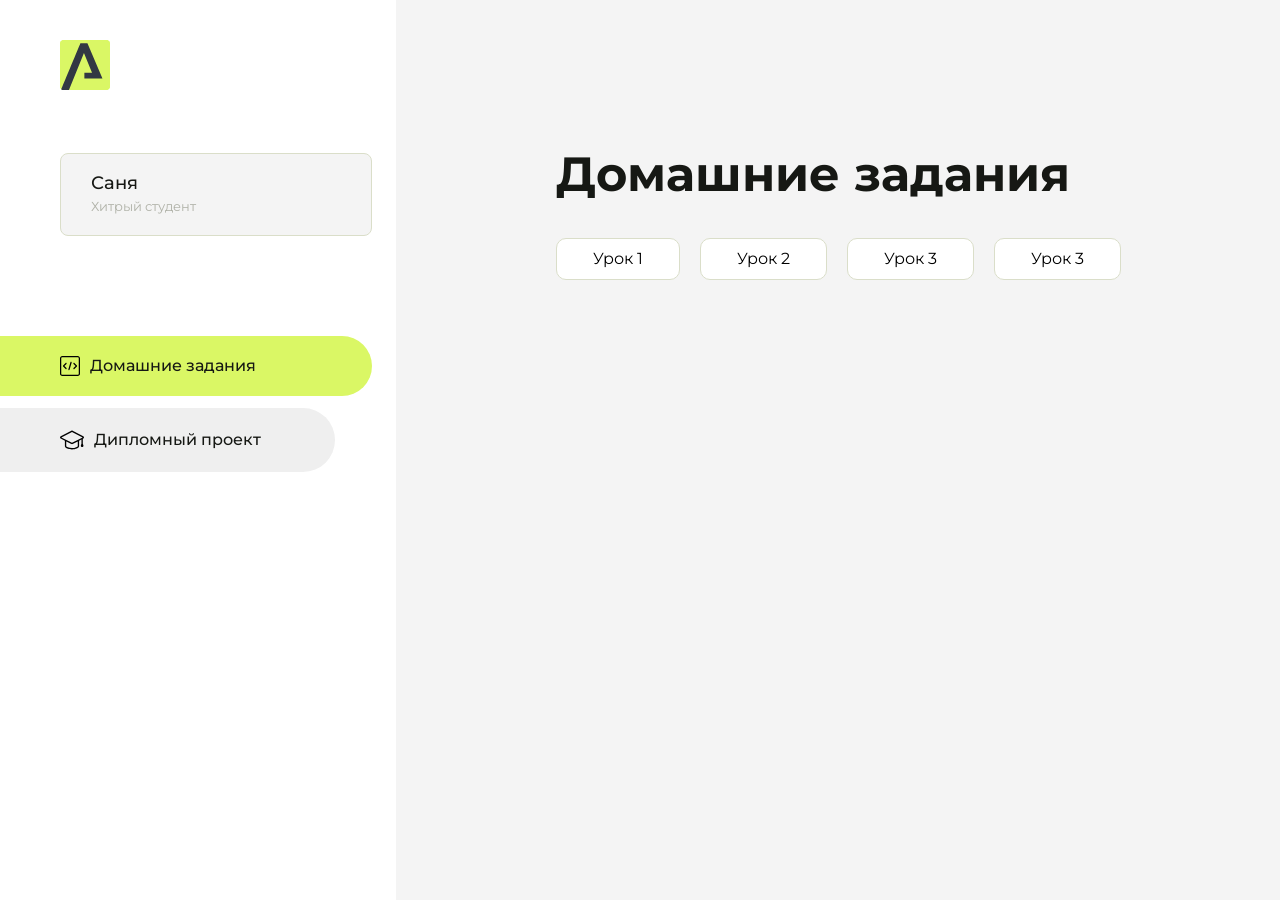
<file: index.html>
<!DOCTYPE html>
<html lang="en">
<head>
    <meta charset="UTF-8">
    <meta name="viewport" content="width=device-width, initial-scale=1.0">
    <title>Домашняя работа</title>
    <link rel="shortcut icon" href="src/logo.ico" type="image/x-icon">
    <link rel="preconnect" href="https://fonts.googleapis.com">
    <link rel="preconnect" href="https://fonts.gstatic.com" crossorigin>
    <link href="https://fonts.googleapis.com/css2?family=Montserrat:wght@400;500;700&family=Rubik:wght@500&display=swap"
          rel="stylesheet">
    <link rel="stylesheet" href="src/style.css">
</head>
<body id="body">
<div class="overlay" id="overlay"></div>
<div class="layout">
    <div class="burger" id="burger">
        <svg viewBox="0 0 24 24" fill="none" xmlns="http://www.w3.org/2000/svg">
            <g id="SVGRepo_bgCarrier" stroke-width="0"></g>
            <g id="SVGRepo_tracerCarrier" stroke-linecap="round" stroke-linejoin="round"></g>
            <g id="SVGRepo_iconCarrier">
                <path d="M4 18L20 18" stroke="#DAF765" stroke-width="2" stroke-linecap="round"></path>
                <path d="M4 12L20 12" stroke="#DAF765" stroke-width="2" stroke-linecap="round"></path>
                <path d="M4 6L20 6" stroke="#DAF765" stroke-width="2" stroke-linecap="round"></path>
            </g>
        </svg>
    </div>
    <aside class="sidebar" id="sidebar">
        <div class="sidebar__inner">
            <div class="logo">
                <svg width="50" height="50" viewBox="0 0 50 50" fill="none" xmlns="http://www.w3.org/2000/svg">
                    <g clip-path="url(#clip0_513_74730)">
                        <path d="M46.17 -0.257004H3.83C1.57281 -0.257004 -0.257 1.57281 -0.257 3.83V46.17C-0.257 48.4272 1.57281 50.257 3.83 50.257H46.17C48.4272 50.257 50.257 48.4272 50.257 46.17V3.83C50.257 1.57281 48.4272 -0.257004 46.17 -0.257004Z"
                              fill="#DAF765"/>
                        <path d="M24.375 38.4H42.461L27.441 3.1585H20.4355C20.4355 3.1585 6.7895 35.881 1.1945 49.294C2.015 50.0275 3.0945 50.257 3.6945 50.257H8.8445L23.954 13.07L32.0465 32.8285H24.375V38.4Z"
                              fill="#323843"/>
                    </g>
                    <defs>
                        <clipPath id="clip0_513_74730">
                            <rect width="50" height="50" fill="white"/>
                        </clipPath>
                    </defs>
                </svg>
            </div>
            <div class="sidebar__user">
                <div class="sidebar__name">Саня</div>
                <div class="sidebar__text">Хитрый студент</div>
            </div>
            <div class="sidebar__tabs">
                <div class="sidebar__item">
                    <button class="sidebar__button active" id="tasks">
                        <svg xmlns="http://www.w3.org/2000/svg" width="20" height="20" viewBox="0 0 20 20" fill="none">
                            <g clip-path="url(#clip0_704_74543)">
                                <path d="M17.7083 20H2.29167C1.0275 20 0 18.9725 0 17.7083V2.29167C0 1.0275 1.0275 0 2.29167 0H17.7083C18.9725 0 20 1.0275 20 2.29167V17.7083C20 18.9725 18.9725 20 17.7083 20ZM2.29167 1.25C1.7175 1.25 1.25 1.7175 1.25 2.29167V17.7083C1.25 18.2825 1.7175 18.75 2.29167 18.75H17.7083C18.2825 18.75 18.75 18.2825 18.75 17.7083V2.29167C18.75 1.7175 18.2825 1.25 17.7083 1.25H2.29167Z"
                                      fill="black"/>
                                <path d="M6.04167 13.125C5.88167 13.125 5.72167 13.0642 5.6 12.9417L3.1 10.4417C2.85583 10.1975 2.85583 9.80167 3.1 9.5575L5.6 7.0575C5.84417 6.81333 6.24 6.81333 6.48417 7.0575C6.72833 7.30167 6.72833 7.6975 6.48417 7.94167L4.42583 10L6.48417 12.0583C6.72833 12.3025 6.72833 12.6983 6.48417 12.9425C6.36167 13.0642 6.20167 13.125 6.04167 13.125Z"
                                      fill="black"/>
                                <path d="M8.95833 14.1667C8.9 14.1667 8.84 14.1583 8.78167 14.1417C8.45083 14.0442 8.26083 13.6967 8.35833 13.3658L10.4417 6.28251C10.5392 5.95084 10.8892 5.76417 11.2175 5.85917C11.5483 5.95667 11.7383 6.30417 11.6408 6.63501L9.5575 13.7183C9.47833 13.9908 9.22833 14.1667 8.95833 14.1667Z"
                                      fill="black"/>
                                <path d="M13.9583 13.125C13.7983 13.125 13.6383 13.0642 13.5167 12.9417C13.2725 12.6975 13.2725 12.3017 13.5167 12.0575L15.575 9.99916L13.5167 7.94083C13.2725 7.69666 13.2725 7.30083 13.5167 7.05666C13.7608 6.81249 14.1567 6.81249 14.4008 7.05666L16.9008 9.55666C17.145 9.80083 17.145 10.1967 16.9008 10.4408L14.4008 12.9408C14.2783 13.0642 14.1183 13.125 13.9583 13.125Z"
                                      fill="black"/>
                            </g>
                            <defs>
                                <clipPath id="clip0_704_74543">
                                    <rect width="20" height="20" fill="white"/>
                                </clipPath>
                            </defs>
                        </svg>
                        <span>Домашние задания</span></button>
                </div>
                <div class="sidebar__item">
                    <button class="sidebar__button" id="diplom">
                        <svg xmlns="http://www.w3.org/2000/svg" width="24" height="24" viewBox="0 0 24 24" fill="none">
                            <g clip-path="url(#clip0_704_74553)">
                                <path d="M23.2628 10.5971C23.7176 10.365 24 9.90375 24 9.39337C24 8.883 23.7176 8.42175 23.2628 8.18962L12.6135 2.75362C12.2291 2.55824 11.7705 2.55787 11.3854 2.75399L0.736875 8.19C0.282375 8.42175 0 8.883 0 9.39337C0 9.90375 0.282375 10.365 0.736875 10.5971L4.89038 12.7177V18.2074C4.89038 19.8154 8.412 21.393 12 21.393C15.5884 21.393 19.1096 19.815 19.1096 18.2074V12.7174L21.4609 11.517V15.8017L20.901 17.2305C20.7409 17.6389 20.7934 18.0994 21.0405 18.4616C21.2876 18.8246 21.6979 19.041 22.1366 19.041C22.5754 19.041 22.9852 18.8246 23.2324 18.462C23.4795 18.099 23.532 17.6385 23.3719 17.2301L22.8124 15.8021V10.827L23.2628 10.5971ZM17.7623 18.1721C17.6198 18.6375 15.3491 20.0419 12 20.0419C8.65088 20.0419 6.38025 18.6375 6.2415 18.2074V12.3037L6.23887 12.3019C6.23812 12.057 6.1065 11.8207 5.87325 11.7019L1.3515 9.39337L12 3.95737L22.6489 9.39337L12 14.8294L5.87325 11.7019C5.54063 11.5331 4.6695 11.6674 4.5 12C4.33012 12.3322 4.55813 12.5479 4.89038 12.7177L11.3857 16.0331C11.5781 16.1314 11.7889 16.1805 12 16.1805C12.2107 16.1805 12.4222 16.1314 12.6146 16.0331L17.7593 13.407L17.7623 18.1721Z"
                                      fill="black"/>
                            </g>
                            <defs>
                                <clipPath id="clip0_704_74553">
                                    <rect width="24" height="24" fill="white"/>
                                </clipPath>
                            </defs>
                        </svg>
                        <span>Дипломный проект</span></button>
                </div>
            </div>
        </div>

    </aside>
    <div class="content">
        <div class="container">
            <div class="content__block" id="tasksBlock">
                <div class="content__title">Домашние задания</div>
                <ul class="content__list">
                    <li class="content__list-item">
                        <a href="Hello aroken ru/index.html">Урок 1</a>
                    </li>
                    <li class="content__list-item">
                        <a href="Home work/index.html">Урок 2</a>
                    </li>
                    <li class="content__list-item">
                        <a href="home work table/index.html">Урок 3</a>
                    </li>
                     <li class="content__list-item">
                        <a href="Crfghfgg/index.html">Урок 3</a>
                    </li>
                </ul>
            </div>
            <div class="content__block hidden" id="diplomBlock">
                <div class="content__title">Дипломный проект</div>
                <div class="content__list-diplom">
                    <a href="ПАПКА-С-НОМЕРОМ-УРОКА">Ссылка на ДЗ</a>
                </div>
                <div class="content__decor">
                    <div class="content__decor-text">Давай проверим, чему ты научился!</div>
                    <div class="content__decor-img">
                        <img src="src/decor.png" alt="decor">
                    </div>
                </div>
            </div>
        </div>
    </div>
</div>
<script src="src/index.js"></script>
</body>
</html>
</file>
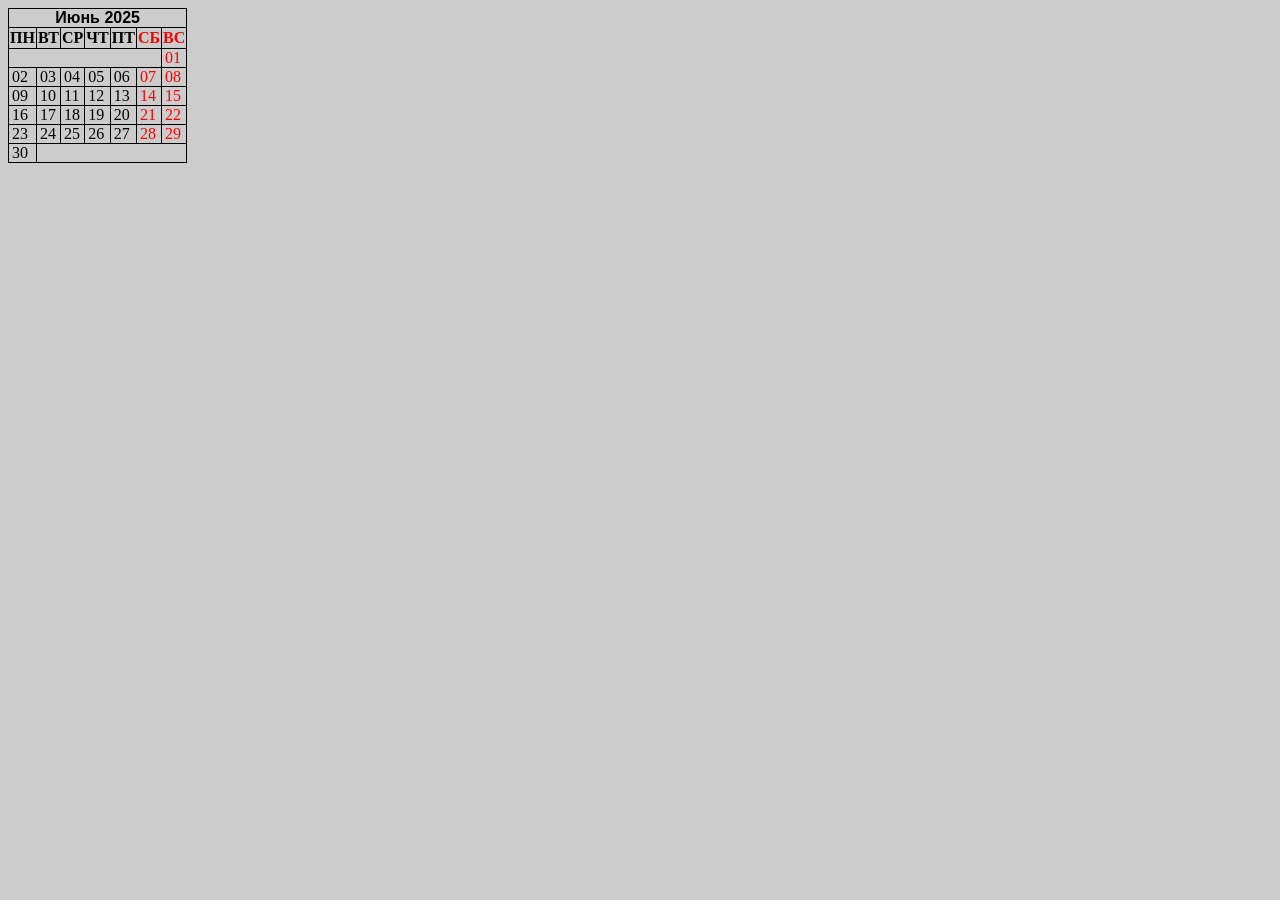
<file: home work table/index.html>
<!DOCTYPE html>
<html lang="ru">
<head>
    <meta charset="UTF-8">
    <meta name="viewport" content="width=device-width, initial-scale=1.0">
    <title>Document</title>
    <link rel="stylesheet" href="./css/style.css">
</head>
<body>
    <table>
        <caption>Июнь 2025</caption>
        <thead>
            <tr>
                <th>ПН</th>
                <th>ВТ</th>
                <th>СР</th>
                <th>ЧТ</th>
                <th>ПТ</th>
                <th class="red">СБ</th>
                <th class="red">ВС</th>
            </tr>
        </thead>
        <tbody>
            <tr>
                <td colspan="6" style="border: none;"></td>
                <td class="red">01</td>
            </tr>
            <tr>
                <td>02</td>
                <td>03</td>
                <td>04</td>
                <td>05</td>
                <td>06</td>
                <td class="red">07</td>
                <td class="red">08</td>
            </tr>
            <tr>
                <td>09</td>
                <td>10</td>
                <td>11</td>
                <td>12</td>
                <td>13</td>
                <td class="red">14</td>
                <td class="red">15</td>
            </tr>
            <tr>
                <td>16</td>
                <td>17</td>
                <td>18</td>
                <td>19</td>
                <td>20</td>
                <td class="red">21</td>
                <td class="red">22</td>
                
            </tr>
            <tr>
                <td>23</td>
                <td>24</td>
                <td>25</td>
                <td>26</td>
                <td>27</td>
                <td class="red">28</td>
                <td class="red">29</td>
            </tr>
            <tr>
                <td>30</td>
            </tr>
        </tbody>
    </table>
</body>
</html>
</file>
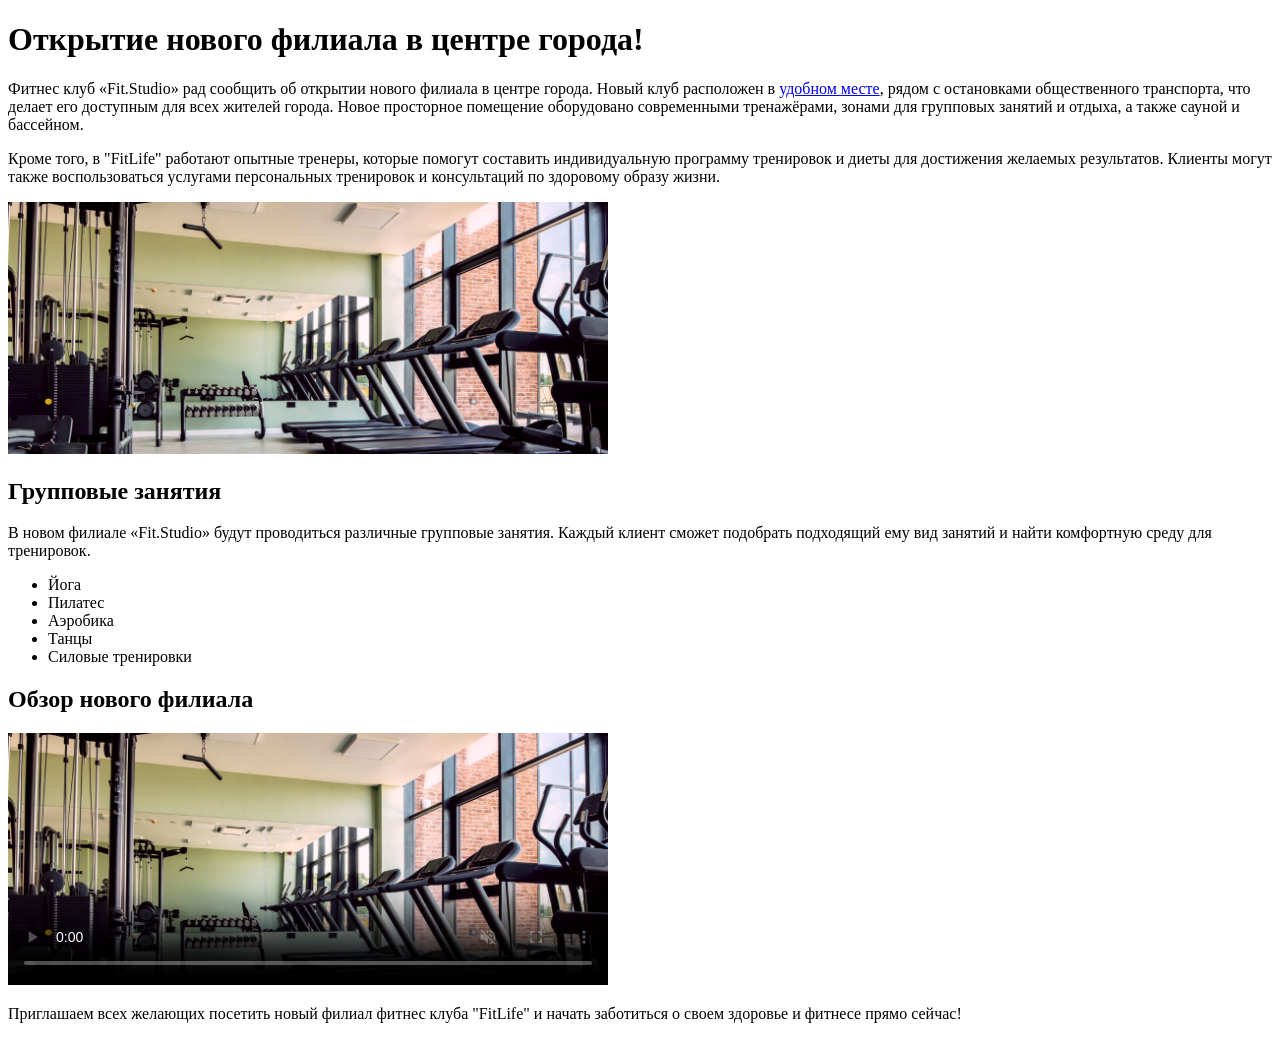
<file: Home work/index.html>
<!DOCTYPE html>
<html lang="ru">
	<head>
		<meta charset="UTF-8" />
		<meta name="viewport" content="width=device-width, initial-scale=1.0" />
		<title>Статья</title>
	</head>
	<body>
		<h1>Открытие нового филиала в центре города!</h1>
		<p>
			Фитнес клуб «Fit.Studio» рад сообщить об открытии нового филиала в центре
			города. Новый клуб расположен в
			<a
				href="https://yandex.ru/maps/geo/selo_lokh/53098258/?ll=45.855618%2C52.131818&z=14"
				target="_blank"
				>удобном месте</a
			>, рядом с остановками общественного транспорта, что делает его доступным
			для всех жителей города. Новое просторное помещение оборудовано
			современными тренажёрами, зонами для групповых занятий и отдыха, а также
			сауной и бассейном.
		</p>
		<p>
			Кроме того, в "FitLife" работают опытные тренеры, которые помогут
			составить индивидуальную программу тренировок и диеты для достижения
			желаемых результатов. Клиенты могут также воспользоваться услугами
			персональных тренировок и консультаций по здоровому образу жизни.
		</p>
		<img
			src="./image/gym-image.jpg"
			width="600"
			alt="На картинке изображен тренажерный зал с беговыми дорожками, гантелями и другим тренажором"
		/>
		<h2>Групповые занятия</h2>
		<p>
			В новом филиале «Fit.Studio» будут проводиться различные групповые
			занятия. Каждый клиент сможет подобрать подходящий ему вид занятий и найти
			комфортную среду для тренировок.
		</p>
		<ul>
			<li>Йога</li>
			<li>Пилатес</li>
			<li>Аэробика</li>
			<li>Танцы</li>
			<li>Силовые тренировки</li>
		</ul>
		<h2>Обзор нового филиала</h2>
		<video
			src="./video/gym-video.mp4"
			controls
			muted
			loop
			poster="./image/gym-image.jpg"
			width="600"
		>
			Видео по обзору филиала тренажорного зала
		</video>
		<p>
			Приглашаем всех желающих посетить новый филиал фитнес клуба "FitLife" и
			начать заботиться о своем здоровье и фитнесе прямо сейчас!
		</p>
	</body>
</html>
</file>
<file: src/style.css>
*{padding: 0;margin: 0;border: 0;}
*,*:before,*:after{-webkit-box-sizing: border-box;box-sizing: border-box;}
:focus,:active{outline: none;}
a:focus,a:active{outline: none;}
nav,footer,header,aside{display: block;}
html,body{
    height:100%;width:100%;
    font-size:100%;line-height:1;-ms-text-size-adjust:100%;-moz-text-size-adjust:100%;-webkit-text-size-adjust:100%;}
input,button,textarea{font-family:inherit;}
input::-ms-clear{display: none;}
button{cursor: pointer;}
button::-moz-focus-inner{padding:0;border:0;}
a,a:visited{text-decoration: none;}
a:hover{text-decoration: none;}
ul li{list-style: none;}
img{vertical-align: top;}
h1,h2,h3,h4,h5,h6{font-size:inherit;font-weight: inherit;}
a{color:inherit;}



body {
    font-family: "Montserrat",SansSerif;
    color: black;
}

body.overflow {
    overflow: hidden;
}



.layout {
    display: -webkit-box;
    display: -ms-flexbox;
    display: flex;
    min-height: 100vh;
}

.sidebar {
    padding: 40px 24px 40px 0;
    -ms-flex-negative: 0;
    flex-shrink: 0;
    background-color: white;
}



.content {
    -webkit-box-flex: 1;
    -ms-flex-positive: 1;
    flex-grow: 1;
    background-color: #F4F4F4;
}

.container {
    display: -webkit-box;
    display: -ms-flexbox;
    display: flex;
    -webkit-box-orient: vertical;
    -webkit-box-direction: normal;
    -ms-flex-direction: column;
    flex-direction: column;
    -webkit-box-pack: center;
    -ms-flex-pack: center;
    justify-content: center;
    -webkit-box-align: center;
    -ms-flex-align: center;
    align-items: center;
    padding: 150px 60px 80px 60px;
}


.logo {
    margin-left: 60px;
    margin-bottom: 60px;
}

.sidebar__user {
    background-color: #F4F4F4;
    padding: 20px 30px;
    margin-left: 60px;
    margin-bottom: 100px;
    border-radius: 8px;
    border: 1px solid #DADEC9;
}

.sidebar__name {
    color:#161814;
    font-size: 18px;
    font-weight: 500;
    margin-bottom: 6px;
}

.sidebar__text {
    color: #AFB1A7;
    font-size: 13px;
    font-weight: 400;
    line-height: 130%; /* 16.9px */
}

.sidebar__item {
    width: 372px;
}

.sidebar__button {
    display: -webkit-box;
    display: -ms-flexbox;
    display: flex;
    -webkit-box-align: center;
    -ms-flex-align: center;
    align-items: center;
    gap: 10px;
    padding: 20px 60px;
    margin-bottom: 12px;
    border-radius: 0px 100px 100px 0px;
    -webkit-transition: all .5s;
    -o-transition: all .5s;
    transition: all .5s;
    cursor: pointer;
    width: 90%;
    color:#161814;
    font-size: 16px;
    font-weight: 500;
}

.sidebar__button.active , .sidebar__button:hover {
    width: 100%;
    background-color: #DAF765;
}


.content__title {
    color: #161814;
    font-size: 48px;
    font-weight: 700;
    margin-bottom: 40px;
}

.content__list {
    display: -webkit-box;
    display: -ms-flexbox;
    display: flex;
    -webkit-box-align: center;
    -ms-flex-align: center;
    align-items: center;
    -ms-flex-wrap: wrap;
    flex-wrap: wrap;
    gap: 20px;
}



.content__list-item  {
    cursor: pointer;
    padding: 12px 18px;
    background-color: #fff;
    border-radius: 10px;
    border: 1px solid #DADEC9;
    -webkit-transition: all .3s;
    -o-transition: all .3s;
    transition: all .3s;
}

.content__list-item:hover,.content__list-diplom:hover {
    background-color: #AFB1A7;
}

li a {
    padding: 12px 18px;

}


.content__list-diplom {
    -webkit-transition: all .3s;
    -o-transition: all .3s;
    transition: all .3s;
    display: inline-block;
    padding: 12px 18px;
    background-color: #fff;
    border-radius: 10px;
    border: 1px solid #DADEC9;
}

.content__decor {
    display: -webkit-box;
    display: -ms-flexbox;
    display: flex;
    -webkit-box-align: center;
    -ms-flex-align: center;
    align-items: center;
}

.content__decor-text {
    color:#BEDD44;
    font-size: 36px;
    font-weight: 700;
    line-height: 110%; /* 39.6px */
}

.content__block {
    max-width: 1200px;
}

.content__block.hidden {
    display: none;
}

.content__decor-img img{
    width: 100%;
}

.burger {
    display: none;
    padding: 5px;
    position: fixed;
    top: 3%;
    right: 7%;
    width: 40px;
    height: 40px;
    background-color: #161814;
    border-radius: 50%;
    z-index: 10;
    border: 1px solid #DAF765;
}

@media (max-width: 768px) {
    .burger {
        display: block;
    }

    .sidebar {
        -webkit-transition: all .3s;
        -o-transition: all .3s;
        transition: all .3s;
        -webkit-transform: translateX(-100%);
        -ms-transform: translateX(-100%);
        transform: translateX(-100%);
        position: fixed;
        top: 0;
        left: 0;
        bottom: 0;
        z-index: 5;
    }

    .sidebar.show {
        -webkit-transform: translateX(0%);
        -ms-transform: translateX(0%);
        transform: translateX(0%);
    }

    .overlay {
        opacity: 0;
        pointer-events: none;
        -webkit-transition: all .3s;
        -o-transition: all .3s;
        transition: all .3s;
        position: absolute;
        top: 0;
        right: 0;
        left: 0;
        bottom: 0;
        z-index: 3;
        background-color: #000000e0;
    }

    .overlay.show {
        opacity: 1;
        pointer-events: all;
    }

    .container {
        padding: 40px 20px;
        min-height: 100%;
    }

    .content__decor {
        margin-top: 20px;
        -webkit-box-orient: vertical;
        -webkit-box-direction: normal;
        -ms-flex-direction: column;
        flex-direction: column;
    }
}

@media (max-width: 400px) {
    .sidebar__user {
        margin-left: 0;
    }
}
</file>
<file: home work table/css/style.css>
* {
    box-sizing: border-box;
}
body {
background-color: #cccccc;
}
table {
    border-collapse: collapse;
    border-spacing: 0px;
    margin-bottom: 20px;
}
tr, th, td, caption {
    border: 1px solid #000;
}

caption {
    border-bottom: none;
    font-family: sans-serif;
    font-weight: bold;
}
td {
    padding: 0px 3px;
}
.red {
    color: red;
}
</file>
